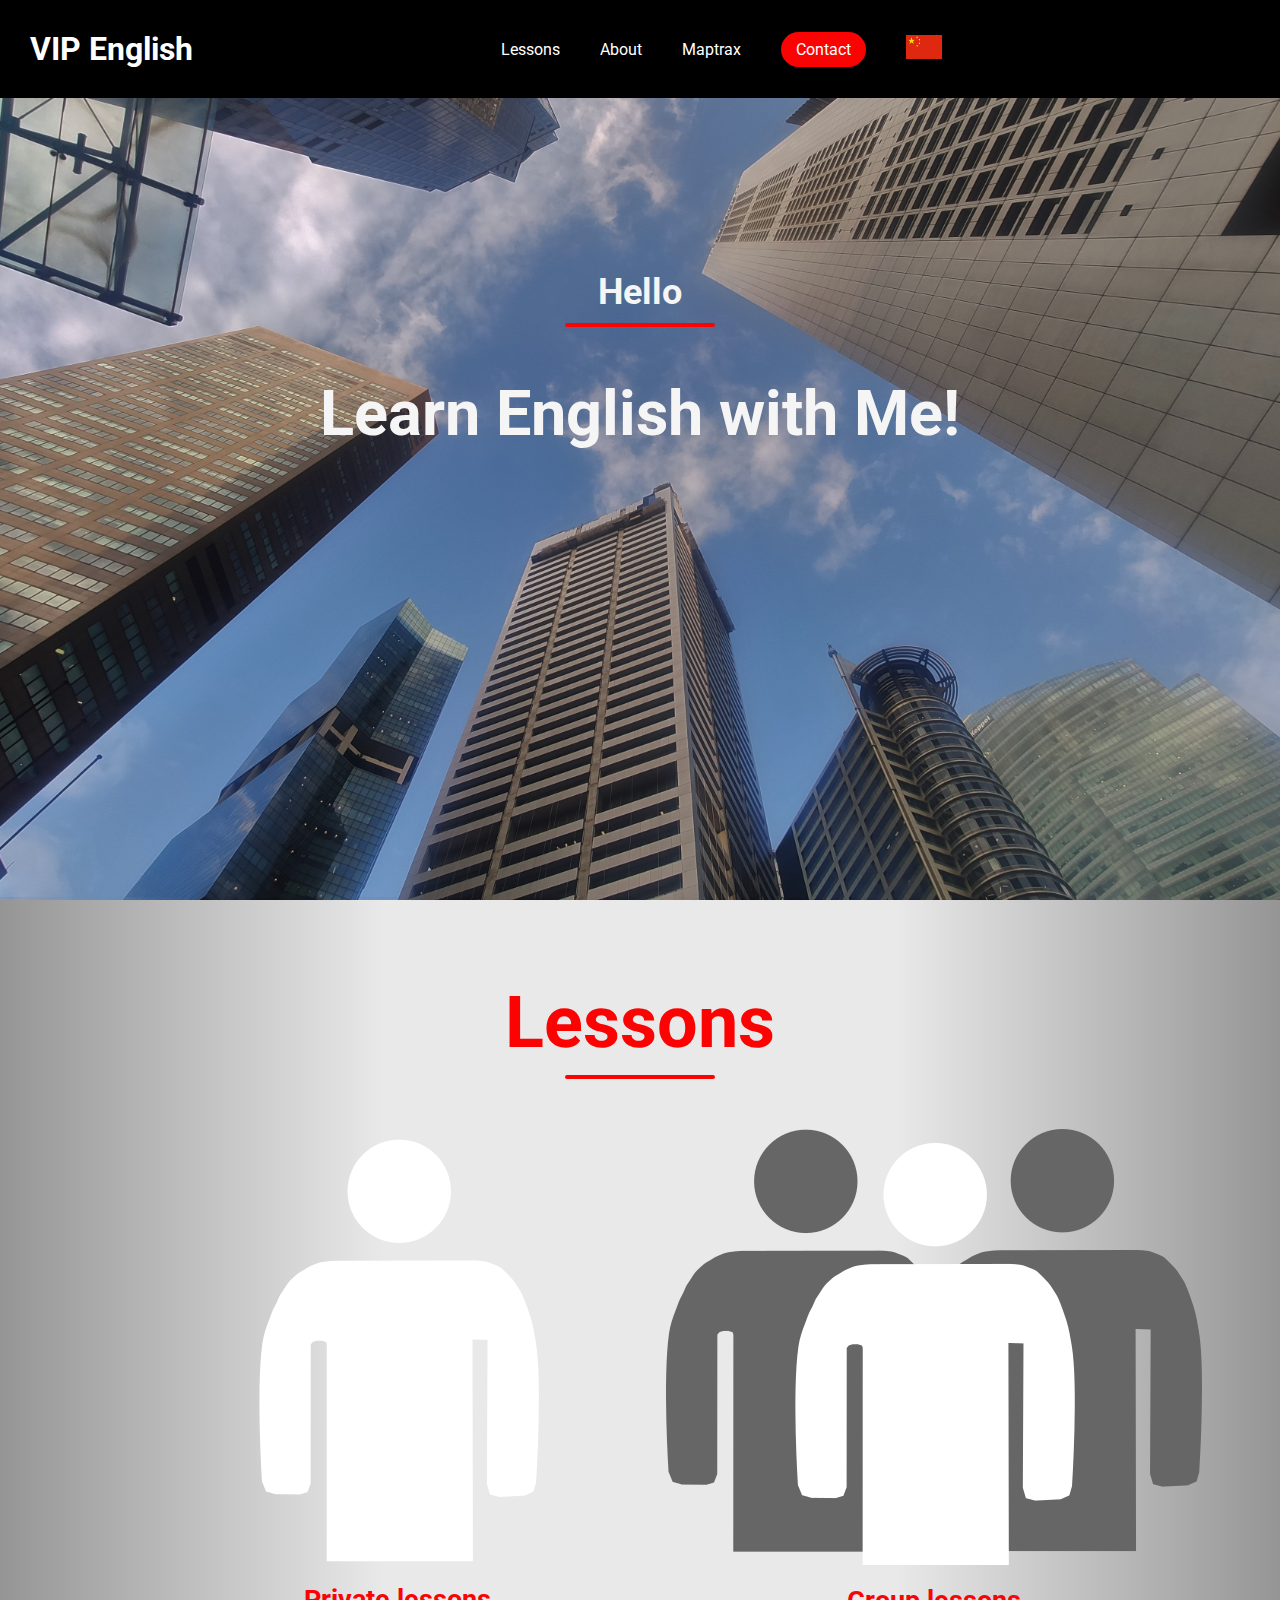
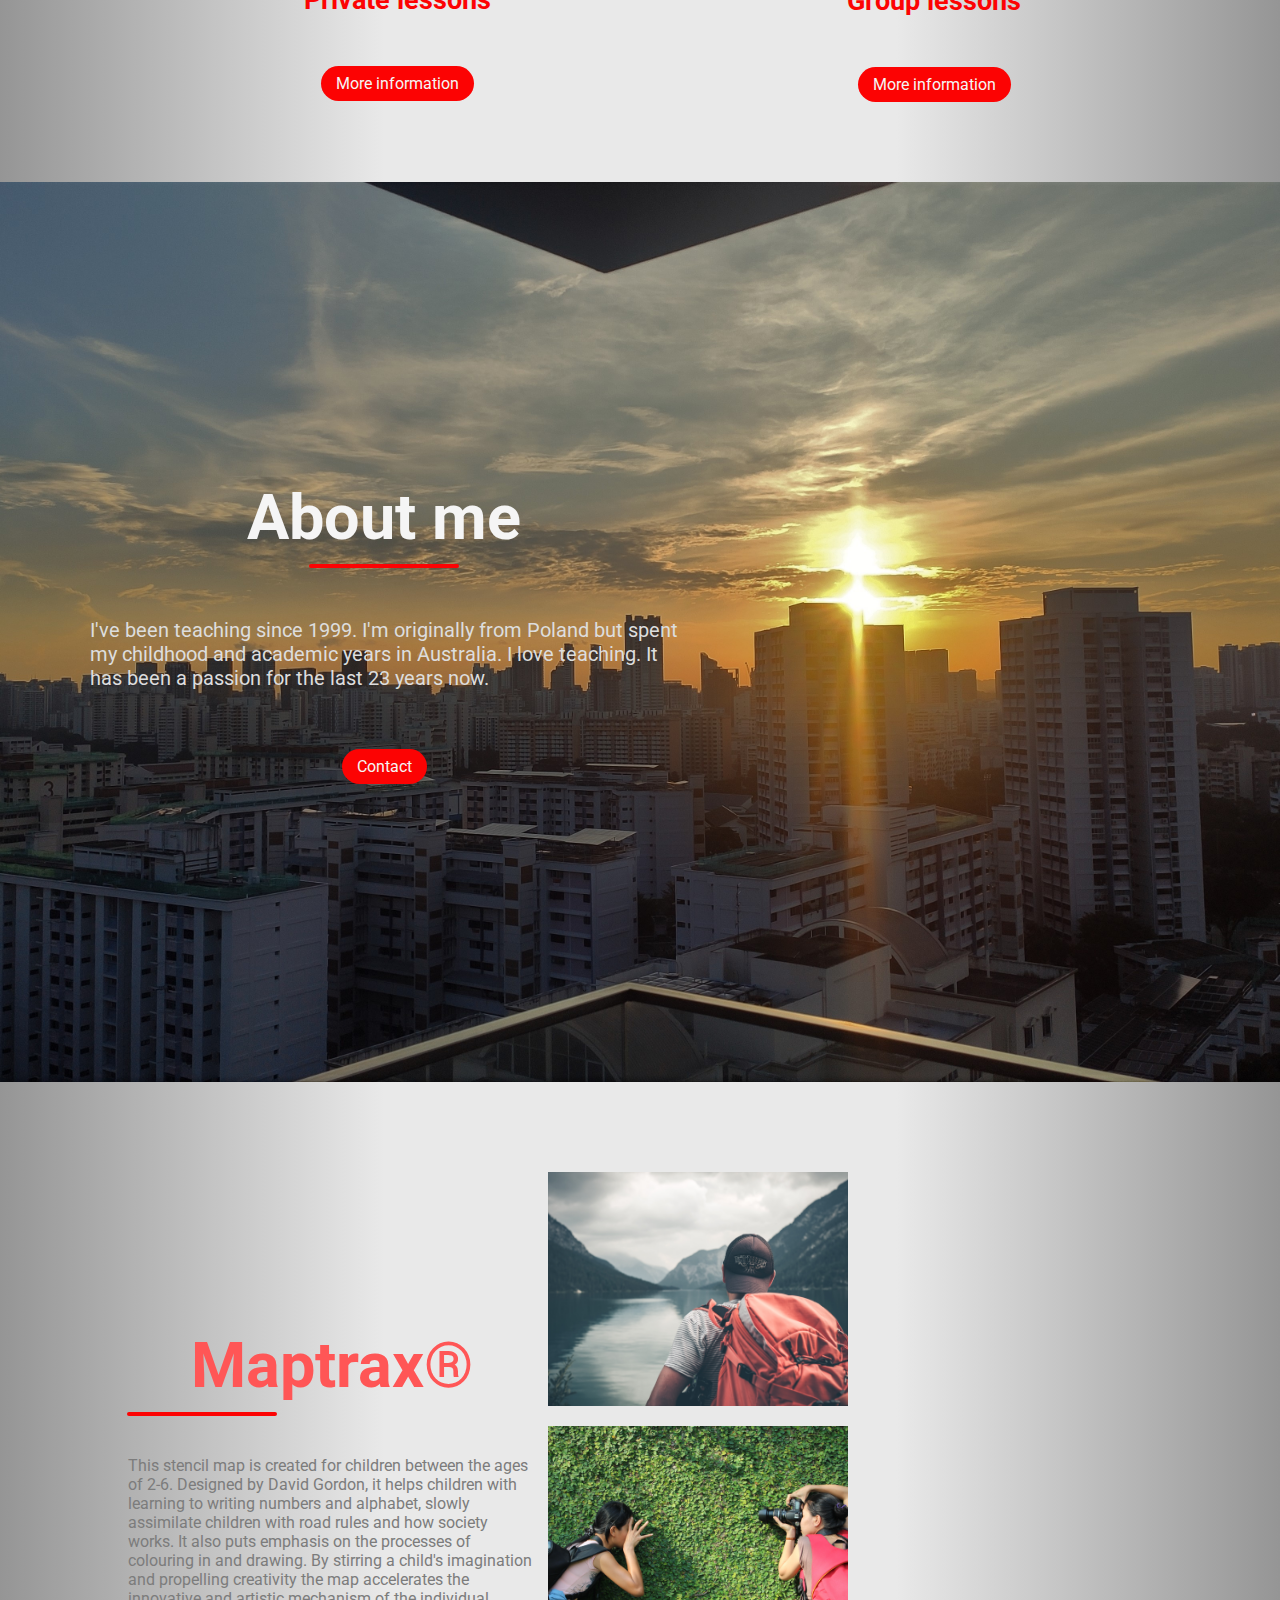
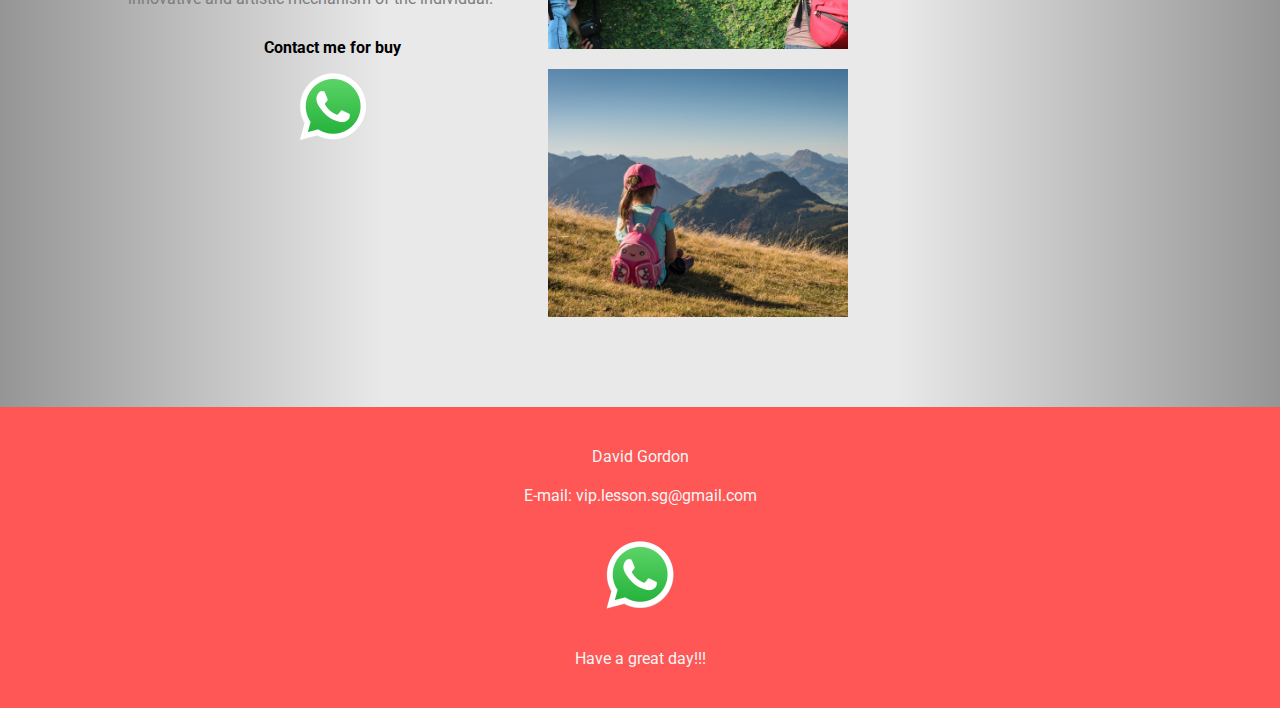
<file: index.html>
<!DOCTYPE html>
<html lang="en">
<head>
    <meta charset="UTF-8">
    <meta http-equiv="X-UA-Compatible" content="IE=edge">
    <meta name="viewport" content="width=device-width, initial-scale=1.0">
    <title>VIP English</title>

    <link rel="preconnect" href="https://fonts.googleapis.com">
    <link rel="preconnect" href="https://fonts.gstatic.com" crossorigin>
<link href="https://fonts.googleapis.com/css2?family=Roboto:wght@300&display=swap" rel="stylesheet">
    <link rel="stylesheet" href="./style.css">
</head>
<body>
    <nav class="navbar">
        <h1 class="logo"><a href="#header">VIP English</a></h1>
        <ul class="nav-links">
            <li><a href="#lessons">Lessons</a></li>
            <li><a href="#about">About</a></li>
            <li><a href="#maptrax">Maptrax</a></li>
            <li class="ctn"><a  href="#contact">Contact</a></li>
            <li><a href="chinese.html"><img src="img/chinese.png"></a></li>
        </ul>
       <div class="mobile-nav">
        <img src="./img/menu-btn.png" alt="" class="menu-btn">
        <h1 class="close-btn">X</h1>
       </div>
    </nav>

    <header id="header">
        <div class="header-content">
            <h2>Hello</h2>
            <div class="line"></div>
            <h1>Learn English with Me!</h1>
        </div>
    </header>

    <section class="events" id="lessons">
        <div class="explore-content1">
        <div class="title">

            <h1>Lessons</h1>
            <div class="line"></div>
        </div>
        <div class="row">
            <div class="col">
                <img src="./img/guy1.png" alt="">
                <h4>Private lessons</h4>
                <p></p>
                <a href="https://wa.me/+6588321360" target="_blank" class="ctn">More information</a>
            </div>
            <div class="col">
                <img src="./img/guys2.png" alt="">
                <h4>Group lessons</h4>
                <p></p>
                <a href="https://wa.me/+6588321360" target="_blank" class="ctn">More information</a>
            </div>
        </div>
    </div>
    </section>

    <section class="explore" id="about">
      <div class="explore-content" >
        <h1>About me</h1>
        <div class="line"></div>
        <p class="ops">I've been teaching since 1999. I'm originally from Poland but spent my childhood and academic years in Australia. I love teaching. It has been a passion for the last 23 years now.
          </p>  
        <br>
        <a href="#contact" class="ctn" >Contact</a>
      </div>
    </section>

    <section class="tours" id="maptrax">
        <div class="row">
            <div class="col content-col">
                <h1>Maptrax®</h1>
                <div class="line"></div>
                <p>This stencil map is created for children between the ages of 2-6.  Designed by David Gordon, it helps children with learning to writing numbers and alphabet, slowly assimilate children with road rules and how society works. It also puts emphasis on the processes of colouring in and drawing.  By stirring a child's imagination and propelling creativity the map accelerates the innovative and artistic mechanism of the individual.</p>
                <b>Contact me for buy</b>
                <a href="https://wa.me/+6588321360"><img src="./img/whatsapp.png"></a>
            </div>
            <div class="col image-col">
                <div class="image-gallery">
                    <img src="./img/img3.png" alt="">
                    <img src="./img/img4.png" alt="">
                    <img src="./img/img5.png" alt="">
                </div>
            </div>
        </div>
    </section>

    <section class="footer" id="contact">
        <p>David Gordon</p>
        <p>E-mail: vip.lesson.sg@gmail.com</p>
        <a href="https://wa.me/+6588321360"><img src="./img/whatsapp.png"></a>
        <p>Have a great day!!!</p>
    </section>

    <script>
        const mobileNav = document.querySelector('.mobile-nav')
        const menuBtn = document.querySelector('.menu-btn')
        const navlinks = document.querySelector('.nav-links')
        const closeBtn = document.querySelector('.close-btn')

        mobileNav.addEventListener('click',(e)=>{
            navlinks.classList.toggle('mobile-menu')
            if(e.target === menuBtn){
                menuBtn.replaceWith(closeBtn)
                closeBtn.style.display = 'block'
            }
            if(e.target === closeBtn){
                closeBtn.replaceWith(menuBtn)
            }
            /*if(e.target === onclick(navlinks))
            {
                closeBtn.replaceWith(menuBtn)
            }*/
        })
    </script>
</body>
</html>
</file>
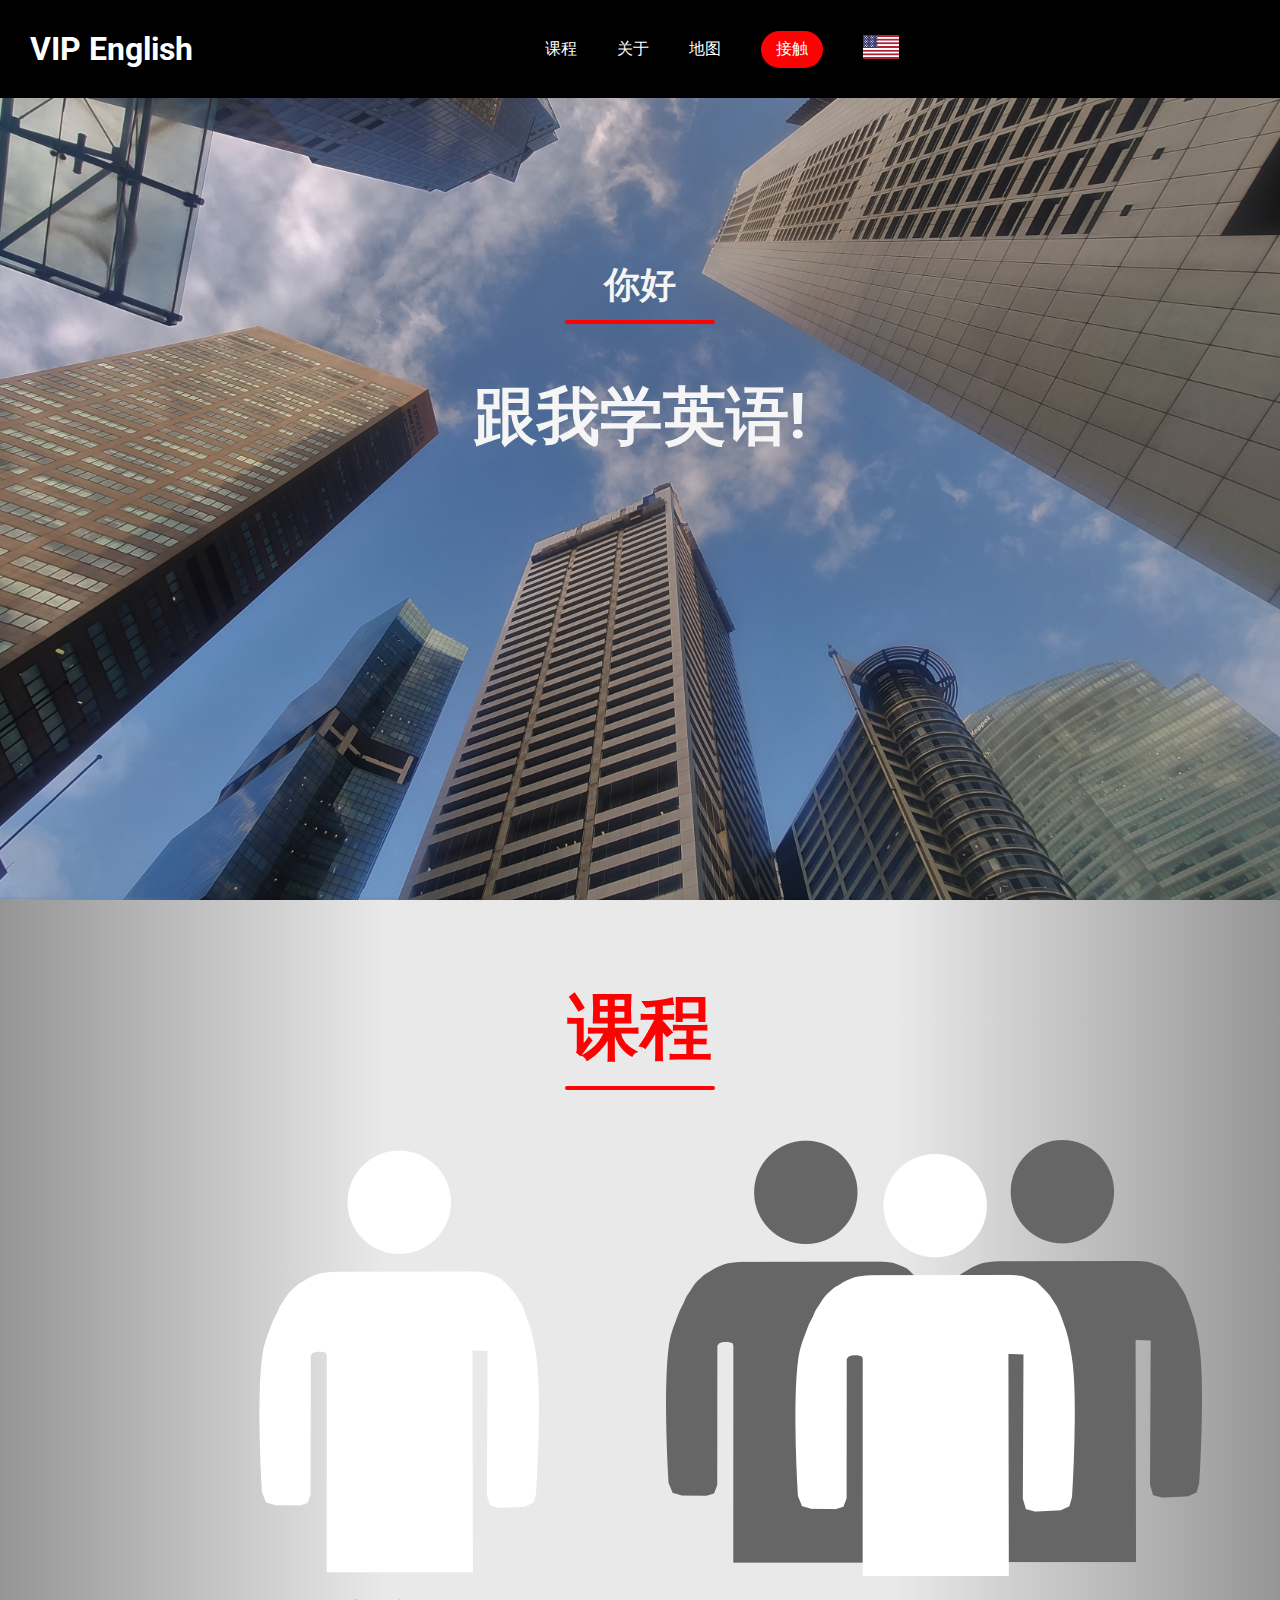
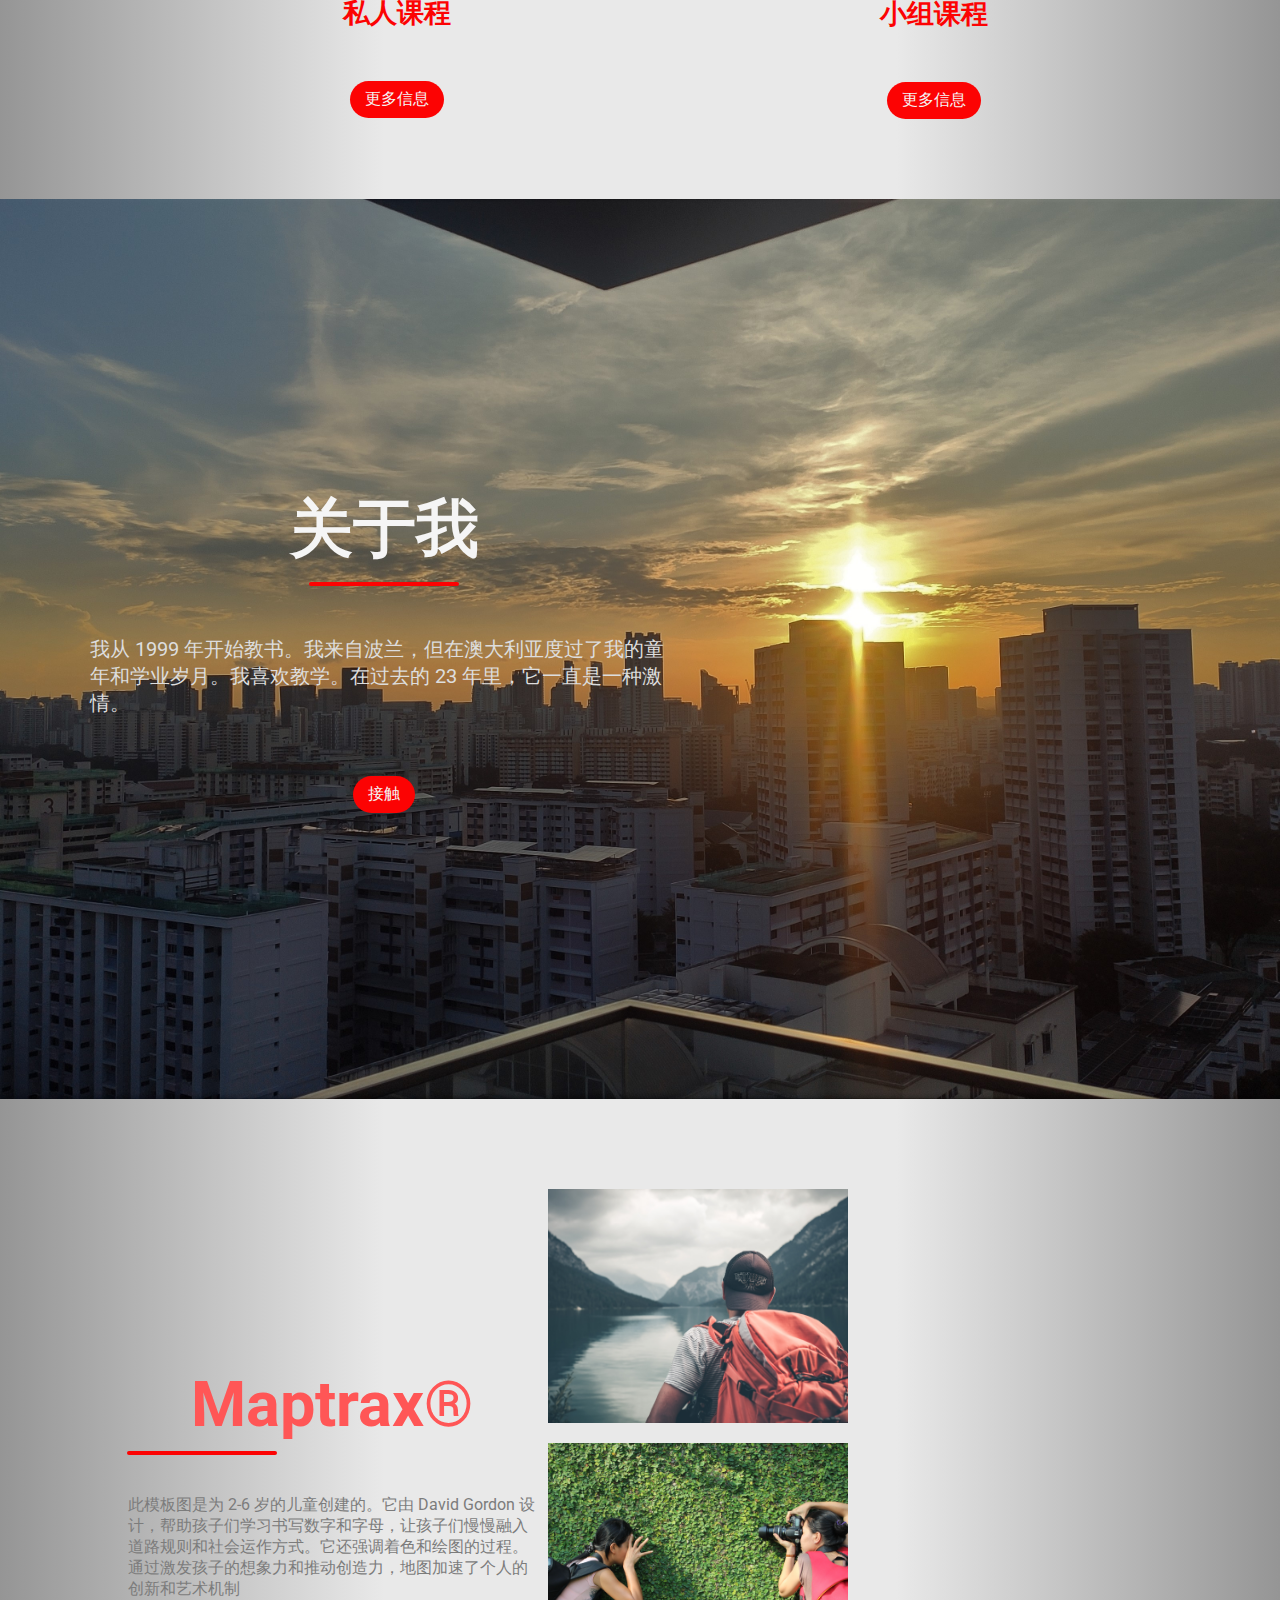
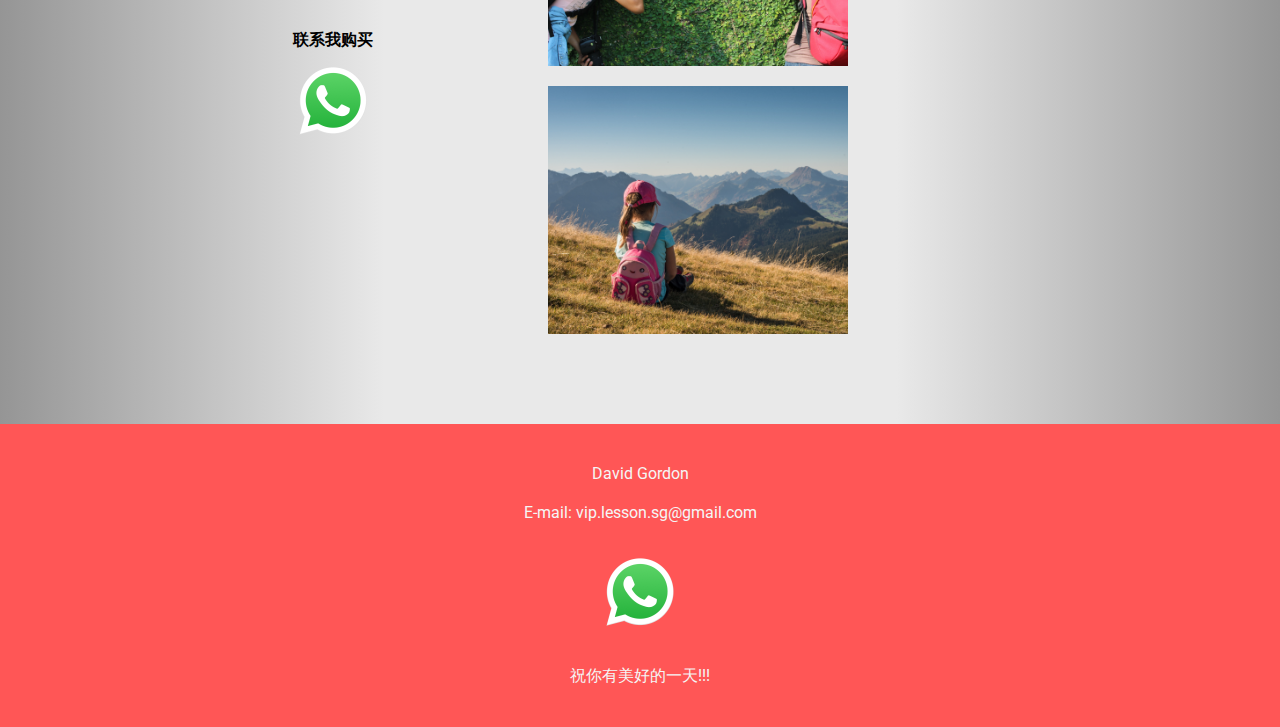
<file: chinese.html>
<!DOCTYPE html>
<html lang="en">
<head>
    <meta charset="UTF-8">
    <meta http-equiv="X-UA-Compatible" content="IE=edge">
    <meta name="viewport" content="width=device-width, initial-scale=1.0">
    <title>VIP English</title>
    <link rel="preconnect" href="https://fonts.googleapis.com">
    <link rel="preconnect" href="https://fonts.gstatic.com" crossorigin>
<link href="https://fonts.googleapis.com/css2?family=Roboto:wght@300&display=swap" rel="stylesheet">
    <link rel="stylesheet" href="./style.css">
</head>
<body>
    <nav class="navbar">
        <h1 class="logo"><a href="#header">VIP English</a></h1>
        <ul class="nav-links">
            <li><a href="#lessons">课程</a></li>
            <li><a href="#about">关于</a></li>
            <li><a href="#maptrax">地图</a></li>
            <li class="ctn"><a  href="#contact">接触</a></li>
            <li><a href="index.html"><img src="img/english.png"></a></li>
        </ul>
       <div class="mobile-nav">
        <img src="./img/menu-btn.png" alt="" class="menu-btn">
        <h1 class="close-btn">X</h1>
       </div>
    </nav>

    <header id="header">
        <div class="header-content">
            <h2>你好</h2>
            <div class="line"></div>
            <h1>跟我学英语!</h1>
        </div>
    </header>

    <section class="events" id="lessons">
        <div class="title">
            <h1>课程</h1>
            <div class="line"></div>
        </div>
        <div class="row">
            <div class="col">
                <img src="./img/guy1.png" alt="">
                <h4>私人课程</h4>
                <p></p>
                <a href="https://wa.me/+6588321360" target="_blank" class="ctn">更多信息</a>
            </div>
            <div class="col">
                <img src="./img/guys2.png" alt="">
                <h4>小组课程</h4>
                <p></p>
                <a href="https://wa.me/+6588321360" target="_blank" class="ctn">更多信息</a>
            </div>
        </div>
    </section>

    <section class="explore" id="about">
      <div class="explore-content" >
        <h1>关于我</h1>
        <div class="line"></div>
        <p class="ops">我从 1999 年开始教书。我来自波兰，但在澳大利亚度过了我的童年和学业岁月。我喜欢教学。在过去的 23 年里，它一直是一种激情。</p>  
        <br>
        <a href="#contact" class="ctn" >接触</a>
      </div>
    </section>

    <section class="tours" id="maptrax">
        <div class="row">
            <div class="col content-col">
                <h1>Maptrax®</h1>
                <div class="line"></div>
                <p>
                    此模板图是为 2-6 岁的儿童创建的。它由 David Gordon 设计，帮助孩子们学习书写数字和字母，让孩子们慢慢融入道路规则和社会运作方式。它还强调着色和绘图的过程。通过激发孩子的想象力和推动创造力，地图加速了个人的创新和艺术机制</p>
                    <b>联系我购买
                    </b>
                <a href="https://wa.me/+6588321360"><img src="./img/whatsapp.png"></a>
            </div>
            <div class="col image-col">
                <div class="image-gallery">
                    <img src="./img/img3.png" alt="">
                    <img src="./img/img4.png" alt="">
                    <img src="./img/img5.png" alt="">
                </div>
            </div>
        </div>
    </section>

    <section class="footer" id="contact">
        <p>David Gordon</p>
        <p>E-mail: vip.lesson.sg@gmail.com</p>
        <a href="https://wa.me/+6588321360"><img src="./img/whatsapp.png"></a>
        <p>祝你有美好的一天!!!</p>
    </section>

    <script>
        const mobileNav = document.querySelector('.mobile-nav')
        const menuBtn = document.querySelector('.menu-btn')
        const navlinks = document.querySelector('.nav-links')
        const closeBtn = document.querySelector('.close-btn')

        mobileNav.addEventListener('click',(e)=>{
            navlinks.classList.toggle('mobile-menu')
            if(e.target === menuBtn){
                menuBtn.replaceWith(closeBtn)
                closeBtn.style.display = 'block'
            }
            if(e.target === closeBtn){
                closeBtn.replaceWith(menuBtn)
            }
            /*if(e.target === onclick(navlinks))
            {
                closeBtn.replaceWith(menuBtn)
            }*/
        })
    </script>
</body>
</html>
</file>
<file: style.css>
* {
    margin: 0;
    padding: 0;
    box-sizing: border-box;
    scroll-behavior: smooth;
}
a {
    text-decoration: none;
    color: #ffffff;
}
ul {
    list-style: none;
}
.active {
    color: #fc0303;
    text-decoration: underline;
    font-weight: bold;
}
body , html {
    overflow-x: hidden;
    font-family: 'Roboto', sans-serif;
    background: rgb(149,149,149);
    background: linear-gradient(90deg, rgba(149,149,149,1) 0%, rgba(233,233,233,1) 30%, rgba(233,233,233,1) 70%, rgba(149,149,149,1) 100%);
}

.navbar {
    position: fixed;
    top: 0;
    left: 0;
    display: flex;
    width: 100%;
    justify-content: space-between;
    padding: 30px;
    color: whitesmoke;
    background-color: rgb(0, 0, 0);
}
.nav-links {
    display: flex;
    align-items: center;
}
.nav-links li {
    margin: 0 20px;
}

header {
    width: 100vw;
    height: 100vh;
    background-image: url('./img/zdj8s.jpg');
    background-position: bottom;
    background-size: cover;
    display: flex;
    align-items: center;
    justify-content: center;
}
.header-content {
    margin-bottom: 150px;
    color: whitesmoke;
    text-align: center;
}
.header-content h2 {
    font-size: 4vmin;
}
.line {
    width: 150px;
    height: 4px;
    background: #fc0303;
    margin: 10px auto;
    border-radius: 5px;
}
.header-content h1 {
    font-size: 7vmin;
    margin-top: 50px;
    margin-bottom: 30px;
}
.ctn {
    padding: 8px 15px;
    background: #fc0303;
    border-radius: 30px;
    color: whitesmoke;
}
.menu-btn,.close-btn{
    position: absolute;
    top: 30px;
    right: 30px;
    width: 30px;
    cursor: pointer;
    display: none;
}
section {
    width: 80%;
    margin: 80px auto;
}
.title {
    text-align: center;
    font-size: 4vmin;
    color: #fc0303;
}
.row {
    display: flex;
    align-items: center;
    width: 100%;
    justify-content: space-between;
}
.row .col  {
    display: flex;
    flex-direction: column;
    align-items: center;
}
.events .row {
    margin-top: 50px;
}
h4 {
    font-size: 3vmin;
    color: #fc0303;
    margin: 20px auto;
}
p {
    color: #7c7c7c;
    padding: 0px 40px;
}
.events .ctn {
    margin-top: 30px;
}

.explore {
    width: 100%;
    height: 100vh;
    background-image: url('./img/zdj10s.jpg');
    background-position: center;
    background-size: cover;
    background-repeat: no-repeat;
    display: flex;
    align-items: center;
}
.explore-content {
    width: 60%;
    padding: 50px;
    color: whitesmoke;
    display: flex;
    align-items: center;
    flex-direction: column;
}
.explore-content h1 {
    font-size: 7vmin;
}
.explore-content .line{
    margin-bottom: 50px;
}
.explore-content p {
    color: rgb(221, 221, 221);
}
.explore-content .ctn {
    margin-top: 40px;
}

.content-col {
    width: 40%;
}
.image-col {
    width: 60%;
}
.tours .image-gallery{
    display: flex;
    flex-wrap: wrap;
    width: 100%;
    align-items: center;
}
.image-gallery img {
    max-width: 300px;
    margin: 10px;
}
.content-col h1{
    font-size: 7vmin;
    color: #ff5656;
}
.content-col .line {
    margin-left: -1px;
}
.content-col p {
    padding: 0;
    margin: 30px auto;
}
.content-col .ctn {
    margin-left: -100px;
}

.footer {
    width: 100%;
    min-height: 100px;
    padding: 20px 80px;
    margin: 0;
    background: #ff5656;
    text-align: center;
}
.footer p {
    color: whitesmoke;
    margin: 20px auto;
}
.ops
{
    font-size: 20px;
}



@media only screen and (max-width:850px){
    .menu-btn {
        display: block;
    }
    .navbar {
        padding: 0;
    }
    .logo {
        position: absolute;
        top: 30px;
        left: 30px;
    }
    .nav-links {
        flex-direction: column;
        width: 100%;
        height: 65vh;
        justify-content: center;
        background: #000000;
        margin-top: -900px;
        transition: all 0.5s ease;
    }
    .mobile-menu {
        margin-top: 0px;
        border-bottom-right-radius: 30%;
    }
    .nav-links li {
        margin: 30px auto;
    }
    .row {
        flex-direction: column;
    }
    .row .col {
        margin: 20px auto;
    }
    .col img {
        max-width: 90%;
    }
    .explore-content {
        width: 100%;
    }
    .tours .col {
        width: 100%;
    }
    .image-gallery {
        justify-content: center;
        align-items: center;
    }
    .image-gallery img {
        width: 90%;
    }
    .footer {
        padding: 10px;
    }
}

img {
    transition: transform .3s ease;
}
img:hover {
    transform: scale(1.1);
}
.ctn:hover {
    background: whitesmoke;
    color: #fc0303;
    box-shadow: 2px 2px 5px #00000056;
}
li:hover {
    color: #fc0303;
    cursor: pointer;
}
</file>
